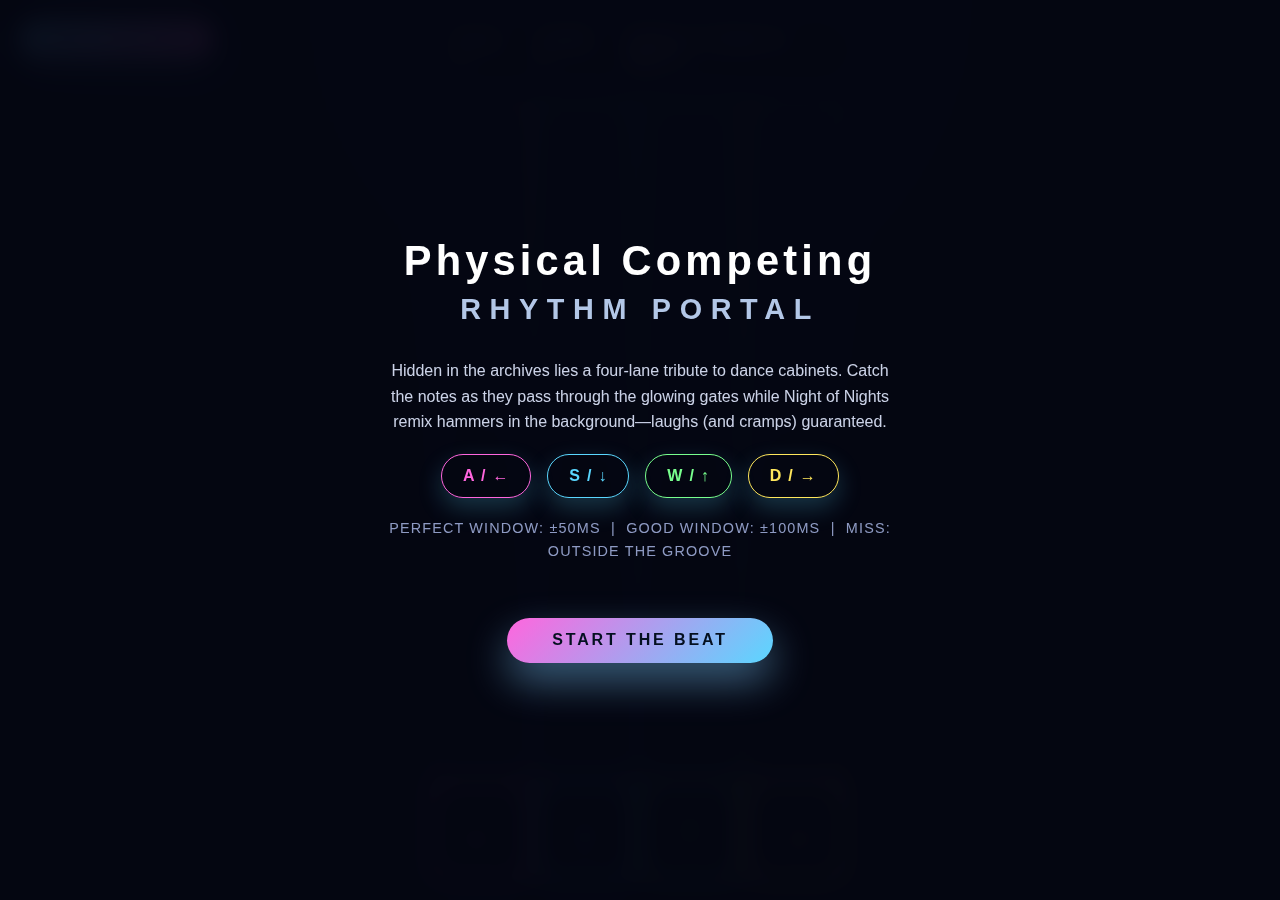
<file: secret-game.html>
<!DOCTYPE html>
<html lang="en">
<head>
    <meta charset="UTF-8">
    <meta name="viewport" content="width=device-width, initial-scale=1.0">
    <title>Beat Portal - Physical Competing</title>
    <style>
        * {
            margin: 0;
            padding: 0;
            box-sizing: border-box;
        }

        body {
            background: radial-gradient(circle at top, #080b1a, #010105 60%);
            font-family: 'Kanit', sans-serif;
            color: #ffffff;
            overflow: hidden;
        }

        #gameContainer {
            position: relative;
            width: 100vw;
            height: 100vh;
            display: flex;
            justify-content: center;
            align-items: center;
        }

        .lane {
            position: absolute;
            bottom: 100px;
            width: 100px;
            height: calc(100vh - 200px);
            border: 2px solid rgba(255, 255, 255, 0.12);
            background: rgba(255, 255, 255, 0.02);
        }

        .lane-0 { left: calc(50% - 210px); border-color: rgba(255, 102, 222, 0.35); }
        .lane-1 { left: calc(50% - 105px); border-color: rgba(90, 215, 255, 0.35); }
        .lane-2 { left: calc(50% + 0px); border-color: rgba(120, 255, 142, 0.35); }
        .lane-3 { left: calc(50% + 105px); border-color: rgba(255, 231, 92, 0.35); }

        .target-zone {
            position: absolute;
            bottom: 20px;
            width: 100px;
            height: 100px;
            border: 3px solid;
            border-radius: 12px;
            display: flex;
            align-items: center;
            justify-content: center;
            font-size: 3rem;
            background: rgba(0, 0, 0, 0.55);
            box-shadow: 0 0 20px rgba(255, 255, 255, 0.12);
            transition: transform 0.12s ease, background 0.12s ease;
        }

        .target-0 {
            left: calc(50% - 210px);
            border-color: #ff66de;
            color: #ff66de;
        }

        .target-1 {
            left: calc(50% - 105px);
            border-color: #5ad7ff;
            color: #5ad7ff;
        }

        .target-2 {
            left: calc(50% + 0px);
            border-color: #78ff8e;
            color: #78ff8e;
        }

        .target-3 {
            left: calc(50% + 105px);
            border-color: #ffe75c;
            color: #ffe75c;
        }

        .arrow {
            position: absolute;
            width: 80px;
            height: 80px;
            font-size: 3rem;
            display: flex;
            align-items: center;
            justify-content: center;
            text-shadow: 0 0 18px currentColor;
            animation: fall linear;
        }

        .arrow-0 { color: #ff66de; left: calc(50% - 200px); }
        .arrow-1 { color: #5ad7ff; left: calc(50% - 95px); }
        .arrow-2 { color: #78ff8e; left: calc(50% + 10px); }
        .arrow-3 { color: #ffe75c; left: calc(50% + 115px); }

        @keyframes fall {
            from { transform: translateY(-120px); }
            to { transform: translateY(calc(100vh - 120px)); }
        }

        #ui {
            position: fixed;
            top: 0;
            left: 0;
            width: 100%;
            z-index: 1000;
            pointer-events: none;
        }

        #backBtn {
            position: absolute;
            top: 20px;
            left: 20px;
            padding: 0.6rem 1.3rem;
            border-radius: 999px;
            border: none;
            font-size: 0.95rem;
            font-weight: 600;
            letter-spacing: 0.04em;
            color: #03040a;
            background: linear-gradient(135deg, #5ad7ff, #ff66de);
            box-shadow: 0 12px 30px rgba(114, 201, 255, 0.4);
            cursor: pointer;
            pointer-events: all;
            transition: transform 0.2s ease, box-shadow 0.2s ease;
        }

        #backBtn:hover {
            transform: translateY(-2px);
            box-shadow: 0 18px 40px rgba(114, 201, 255, 0.55);
        }

        #scoreBoard {
            margin: 20px auto 0;
            max-width: 420px;
            display: flex;
            justify-content: space-between;
            gap: 1.5rem;
            padding: 0.7rem 1.5rem;
            background: rgba(0, 0, 0, 0.65);
            border-radius: 999px;
            border: 1px solid rgba(110, 136, 224, 0.4);
            backdrop-filter: blur(6px);
            pointer-events: none;
        }

        #scoreBoard div {
            font-size: 1rem;
            letter-spacing: 0.04em;
        }

        #progressBar {
            position: fixed;
            bottom: 0;
            left: 0;
            height: 5px;
            background: linear-gradient(90deg, #ff66de, #5ad7ff, #78ff8e, #ffe75c);
            width: 0%;
            transition: width 0.1s linear;
            box-shadow: 0 0 12px rgba(106, 176, 255, 0.45);
        }

        #startScreen,
        #endScreen {
            position: fixed;
            inset: 0;
            display: flex;
            flex-direction: column;
            align-items: center;
            justify-content: center;
            text-align: center;
            background: rgba(4, 6, 18, 0.94);
            backdrop-filter: blur(12px);
            transition: opacity 0.3s ease;
            z-index: 1100;
        }

        .hidden {
            opacity: 0;
            pointer-events: none;
        }

        #startScreen h1,
        #endScreen h1 {
            font-size: 2.6rem;
            letter-spacing: 0.1em;
            margin-bottom: 0.5rem;
        }

        #startScreen h2 {
            font-size: 1.8rem;
            letter-spacing: 0.3em;
            text-transform: uppercase;
            margin-bottom: 2rem;
            color: rgba(199, 221, 255, 0.9);
        }

        #startScreen .instruction {
            max-width: 520px;
            font-size: 1rem;
            line-height: 1.6;
            color: rgba(225, 233, 255, 0.9);
            margin-bottom: 1.2rem;
        }

        #startScreen .key-row {
            display: flex;
            gap: 1rem;
            justify-content: center;
        }

        .key-hint {
            display: inline-flex;
            align-items: center;
            justify-content: center;
            padding: 0.5rem 1.3rem;
            border-radius: 999px;
            font-weight: 600;
            letter-spacing: 0.08em;
            border: 1px solid currentColor;
            box-shadow: 0 10px 25px rgba(90, 215, 255, 0.22);
        }

        .key-hint.lane-0 { color: #ff66de; }
        .key-hint.lane-1 { color: #5ad7ff; }
        .key-hint.lane-2 { color: #78ff8e; }
        .key-hint.lane-3 { color: #ffe75c; }

        #startScreen .timing {
            font-size: 0.9rem;
            letter-spacing: 0.08em;
            text-transform: uppercase;
            color: rgba(188, 204, 255, 0.75);
        }

        #startScreen button,
        #endScreen button {
            margin-top: 2.2rem;
            padding: 0.85rem 2.8rem;
            border-radius: 999px;
            border: none;
            font-size: 1rem;
            font-weight: 700;
            letter-spacing: 0.18em;
            text-transform: uppercase;
            color: #041020;
            background: linear-gradient(135deg, #ff66de, #5ad7ff);
            box-shadow: 0 18px 40px rgba(126, 203, 255, 0.45);
            cursor: pointer;
            transition: transform 0.2s ease, box-shadow 0.2s ease;
        }

        #startScreen button:hover,
        #endScreen button:hover {
            transform: translateY(-3px);
            box-shadow: 0 24px 55px rgba(126, 203, 255, 0.6);
        }

        #endScreen button.secondary {
            margin-left: 1.2rem;
            background: rgba(255, 255, 255, 0.14);
            color: #f1f5ff;
            box-shadow: none;
            border: 1px solid rgba(159, 182, 255, 0.6);
        }

        #endScreen button.secondary:hover {
            transform: translateY(-3px);
            box-shadow: 0 18px 40px rgba(126, 203, 255, 0.4);
        }

        .judgment {
            position: fixed;
            top: 42%;
            left: 50%;
            transform: translateX(-50%);
            font-size: 3.5rem;
            letter-spacing: 0.2em;
            text-transform: uppercase;
            animation: pop 0.35s ease;
            pointer-events: none;
        }

        .judgment.perfect { color: #78ff8e; text-shadow: 0 0 18px rgba(120, 255, 142, 0.55); }
        .judgment.good { color: #5ad7ff; text-shadow: 0 0 18px rgba(90, 215, 255, 0.55); }
        .judgment.miss { color: #ff5577; text-shadow: 0 0 18px rgba(255, 85, 119, 0.55); }

        @keyframes pop {
            from { opacity: 0; transform: translate(-50%, -20px) scale(0.9); }
            to { opacity: 1; transform: translate(-50%, 0) scale(1); }
        }

        #finalScore {
            font-size: 2.2rem;
            margin: 1.2rem 0;
        }

        #finalStats {
            font-size: 1.1rem;
            color: rgba(222, 232, 255, 0.85);
            line-height: 1.6;
        }

        #rank {
            font-size: 3.5rem;
            letter-spacing: 0.15em;
            margin: 1.5rem 0;
        }
    </style>
</head>
<body>
    <div id="gameContainer">
        <div class="lane lane-0"></div>
        <div class="lane lane-1"></div>
        <div class="lane lane-2"></div>
        <div class="lane lane-3"></div>

        <div class="target-zone target-0">&larr;</div>
        <div class="target-zone target-1">&darr;</div>
        <div class="target-zone target-2">&uarr;</div>
        <div class="target-zone target-3">&rarr;</div>
    </div>

    <div id="ui">
        <button id="backBtn" onclick="goBack()">Return to Main Site</button>
        <div id="scoreBoard">
            <div id="score">Score: 0</div>
            <div id="combo">Combo: 0</div>
            <div id="accuracy">Perfect: 0 | Good: 0 | Miss: 0</div>
        </div>
        <div id="progressBar"></div>
    </div>

    <div id="startScreen">
        <h1>Physical Competing</h1>
        <h2>Rhythm Portal</h2>
        <div class="instruction">
            Hidden in the archives lies a four-lane tribute to dance cabinets. Catch the notes as they pass through the glowing gates while Night of Nights remix hammers in the background—laughs (and cramps) guaranteed.
        </div>
        <div class="instruction key-row">
            <span class="key-hint lane-0">A / &larr;</span>
            <span class="key-hint lane-1">S / &darr;</span>
            <span class="key-hint lane-2">W / &uarr;</span>
            <span class="key-hint lane-3">D / &rarr;</span>
        </div>
        <div class="instruction timing">
            Perfect window: ±50ms &nbsp;|&nbsp; Good window: ±100ms &nbsp;|&nbsp; Miss: outside the groove
        </div>
        <button onclick="startGame()">Start the Beat</button>
    </div>

    <div id="endScreen" class="hidden">
        <h1>Set Complete!</h1>
        <div id="finalScore"></div>
        <div id="finalStats"></div>
        <div id="rank"></div>
        <button onclick="restartGame()">Retry Chart</button>
        <button class="secondary" onclick="goBack()">Return to Main Site</button>
    </div>

    <script>
        const audio = new Audio('night-of-nights-flowering-nights-remix--by-coolcreatebeatmario.mp3');
        audio.preload = 'auto';
        audio.volume = 0.7;

        const DEFAULT_DURATION = 120000;
        let songDurationMs = DEFAULT_DURATION;
        audio.addEventListener('loadedmetadata', () => {
            if (!isNaN(audio.duration)) {
                songDurationMs = audio.duration * 1000;
            }
        });

        audio.addEventListener('ended', () => {
            if (gameActive) {
                endGame();
            }
        });

        const ARROW_TRAVEL_TIME = 1600;
        const BPM = 220;
        const QUARTER = (60 / BPM) * 1000;
        const EIGHTH = QUARTER / 2;
        const SIXTEENTH = QUARTER / 4;

        // Game variables
        let score = 0;
        let combo = 0;
        let maxCombo = 0;
        let perfect = 0;
        let good = 0;
        let miss = 0;
        let arrows = [];
        let gameActive = false;
        let gameStartTime = 0;
        let scheduledTimeouts = [];

        function scheduleTimeout(callback, delay) {
            const handle = setTimeout(() => {
                scheduledTimeouts = scheduledTimeouts.filter(h => h !== handle);
                callback();
            }, delay);
            scheduledTimeouts.push(handle);
        }

        function clearScheduledTimeouts() {
            scheduledTimeouts.forEach(clearTimeout);
            scheduledTimeouts = [];
        }

        function generateBeatmap() {
            const combos = [
                [0], [2], [1], [3],
                [0, 2], [1, 3],
                [0, 1, 2], [1, 2, 3],
                [0, 3], [0, 1, 3],
                [0, 2, 3], [2, 3],
                [0, 1], [1, 2],
                [2, 3], [0, 3]
            ];

            const result = [];
            let time = 2500; // give the player a moment before chaos

            for (let measure = 0; measure < 56; measure++) {
                for (let step = 0; step < 8; step++) {
                    const pattern = combos[(measure * 8 + step) % combos.length];
                    const currentTime = Math.round(time);
                    pattern.forEach(lane => result.push([lane, currentTime]));

                    if (step === 2 || step === 6) {
                        const burstLane = (pattern[0] + measure + step) % 4;
                        result.push([burstLane, Math.round(currentTime + SIXTEENTH)]);
                        result.push([(burstLane + 2) % 4, Math.round(currentTime + SIXTEENTH * 2)]);
                    }

                    time += EIGHTH;
                }

                if (measure % 4 === 1) {
                    const runStart = time - EIGHTH;
                    for (let i = 0; i < 6; i++) {
                        const lane = (measure + i) % 4;
                        result.push([lane, Math.round(runStart + i * SIXTEENTH)]);
                    }
                }

                if (measure % 4 === 3) {
                    const jackBase = time;
                    for (let i = 0; i < 12; i++) {
                        const lane = i % 2 === 0 ? 0 : 3;
                        result.push([lane, Math.round(jackBase + i * (SIXTEENTH / 1.2))]);
                    }
                    time += SIXTEENTH * 4;
                }
            }

            result.sort((a, b) => a[1] - b[1]);
            return result;
        }

        const beatmap = generateBeatmap();
        const chartDuration = beatmap.reduce((max, [, timing]) => Math.max(max, timing), 0) + ARROW_TRAVEL_TIME + 1200;

        const keyMap = {
            'a': 0, 'A': 0, 'ArrowLeft': 0,
            's': 1, 'S': 1, 'ArrowDown': 1,
            'w': 2, 'W': 2, 'ArrowUp': 2,
            'd': 3, 'D': 3, 'ArrowRight': 3
        };

        const arrowSymbols = ['<', 'v', '^', '>'];

        function startGame() {
            clearScheduledTimeouts();
            document.getElementById('startScreen').classList.add('hidden');
            document.getElementById('endScreen').classList.add('hidden');

            gameActive = true;
            gameStartTime = Date.now();
            score = 0;
            combo = 0;
            maxCombo = 0;
            perfect = 0;
            good = 0;
            miss = 0;
            arrows.forEach(arrow => arrow.remove());
            arrows = [];
            updateUI();
            document.getElementById('progressBar').style.width = '0%';

            spawnArrows();
            gameLoop();

            audio.currentTime = 0;
            audio.play().catch(() => {
                /* ignored: user gesture required */
            });
        }

        function spawnArrows() {
            beatmap.forEach(([lane, timing]) => {
                scheduleTimeout(() => {
                    if (gameActive) createArrow(lane);
                }, timing);
            });

            scheduleTimeout(() => {
                if (gameActive) {
                    endGame();
                }
            }, chartDuration);
        }

        function createArrow(lane) {
            const arrow = document.createElement('div');
            arrow.className = `arrow arrow-${lane}`;
            arrow.textContent = arrowSymbols[lane];
            arrow.dataset.lane = lane;
            arrow.dataset.spawnTime = Date.now();

            document.getElementById('gameContainer').appendChild(arrow);
            arrows.push(arrow);

            arrow.style.animationDuration = (ARROW_TRAVEL_TIME / 1000) + 's';

            scheduleTimeout(() => {
                if (arrow.parentElement) {
                    arrow.remove();
                    arrows = arrows.filter(a => a !== arrow);
                    if (gameActive && !arrow.dataset.hit) {
                        registerMiss();
                    }
                }
            }, ARROW_TRAVEL_TIME);
        }

        function gameLoop() {
            if (!gameActive) {
                return;
            }

            const elapsed = audio.currentTime > 0
                ? audio.currentTime * 1000
                : Date.now() - gameStartTime;
            const total = Math.max(songDurationMs, chartDuration);
            const progress = Math.min(100, (elapsed / total) * 100);
            document.getElementById('progressBar').style.width = progress + '%';

            requestAnimationFrame(gameLoop);
        }

        document.addEventListener('keydown', (event) => {
            if (!gameActive) {
                return;
            }

            const lane = keyMap[event.key];
            if (lane === undefined) {
                return;
            }

            const target = document.querySelector(`.target-${lane}`);
            target.style.transform = 'scale(1.15)';
            target.style.background = 'rgba(255, 255, 255, 0.25)';
            setTimeout(() => {
                target.style.transform = 'scale(1)';
                target.style.background = 'rgba(0, 0, 0, 0.55)';
            }, 100);

            checkHit(lane);
        });

        function checkHit(lane) {
            const targetArrows = arrows.filter(arrow =>
                parseInt(arrow.dataset.lane, 10) === lane && !arrow.dataset.hit
            );

            if (targetArrows.length === 0) {
                return;
            }

            let closestArrow = null;
            let minDistance = Infinity;
            const targetY = window.innerHeight - 70;

            targetArrows.forEach(arrow => {
                const rect = arrow.getBoundingClientRect();
                const distance = Math.abs(rect.top - targetY);
                if (distance < minDistance) {
                    minDistance = distance;
                    closestArrow = arrow;
                }
            });

            if (!closestArrow || minDistance >= 150) {
                return;
            }

            closestArrow.dataset.hit = 'true';

            let judgment = 'miss';
            let points = 0;

            if (minDistance < 50) {
                judgment = 'perfect';
                points = 100;
                perfect += 1;
                combo += 1;
            } else if (minDistance < 100) {
                judgment = 'good';
                points = 50;
                good += 1;
                combo += 1;
            } else {
                miss += 1;
                combo = 0;
            }

            if (judgment !== 'miss') {
                score += points * (1 + combo * 0.1);
                if (combo > maxCombo) {
                    maxCombo = combo;
                }
            } else {
                score += points;
            }

            showJudgment(judgment);
            closestArrow.remove();
            arrows = arrows.filter(arrow => arrow !== closestArrow);
            updateUI();
        }

        function registerMiss() {
            miss += 1;
            combo = 0;
            showJudgment('miss');
            updateUI();
        }

        function showJudgment(type) {
            const judgment = document.createElement('div');
            judgment.className = `judgment ${type}`;
            judgment.textContent = type.toUpperCase();
            document.body.appendChild(judgment);

            setTimeout(() => judgment.remove(), 500);
        }

        function updateUI() {
            document.getElementById('score').textContent = `Score: ${Math.floor(score)}`;
            document.getElementById('combo').textContent = `Combo: ${combo}`;
            document.getElementById('accuracy').textContent =
                `Perfect: ${perfect} | Good: ${good} | Miss: ${miss}`;
        }

        function endGame() {
            if (!gameActive) {
                return;
            }

            gameActive = false;
            clearScheduledTimeouts();
            audio.pause();

            const totalNotes = perfect + good + miss;
            const accuracy = totalNotes > 0
                ? ((perfect + good) / totalNotes * 100).toFixed(2)
                : '0.00';

            let rank = 'F';
            if (accuracy >= 95) rank = 'S';
            else if (accuracy >= 90) rank = 'A';
            else if (accuracy >= 80) rank = 'B';
            else if (accuracy >= 70) rank = 'C';
            else if (accuracy >= 60) rank = 'D';

            document.getElementById('finalScore').textContent = `Final Score: ${Math.floor(score)}`;
            document.getElementById('finalStats').innerHTML =
                `Accuracy: ${accuracy}%<br>` +
                `Max Combo: ${maxCombo}<br>` +
                `Perfect: ${perfect} | Good: ${good} | Miss: ${miss}`;
            document.getElementById('rank').textContent = `Rank: ${rank}`;

            document.getElementById('endScreen').classList.remove('hidden');
        }

        function restartGame() {
            audio.pause();
            startGame();
        }

        function goBack() {
            audio.pause();
            audio.currentTime = 0;
            clearScheduledTimeouts();
            arrows.forEach(arrow => arrow.remove());
            arrows = [];
            window.location.href = 'index.html';
        }
    </script>
</body>
</html>
</file>
